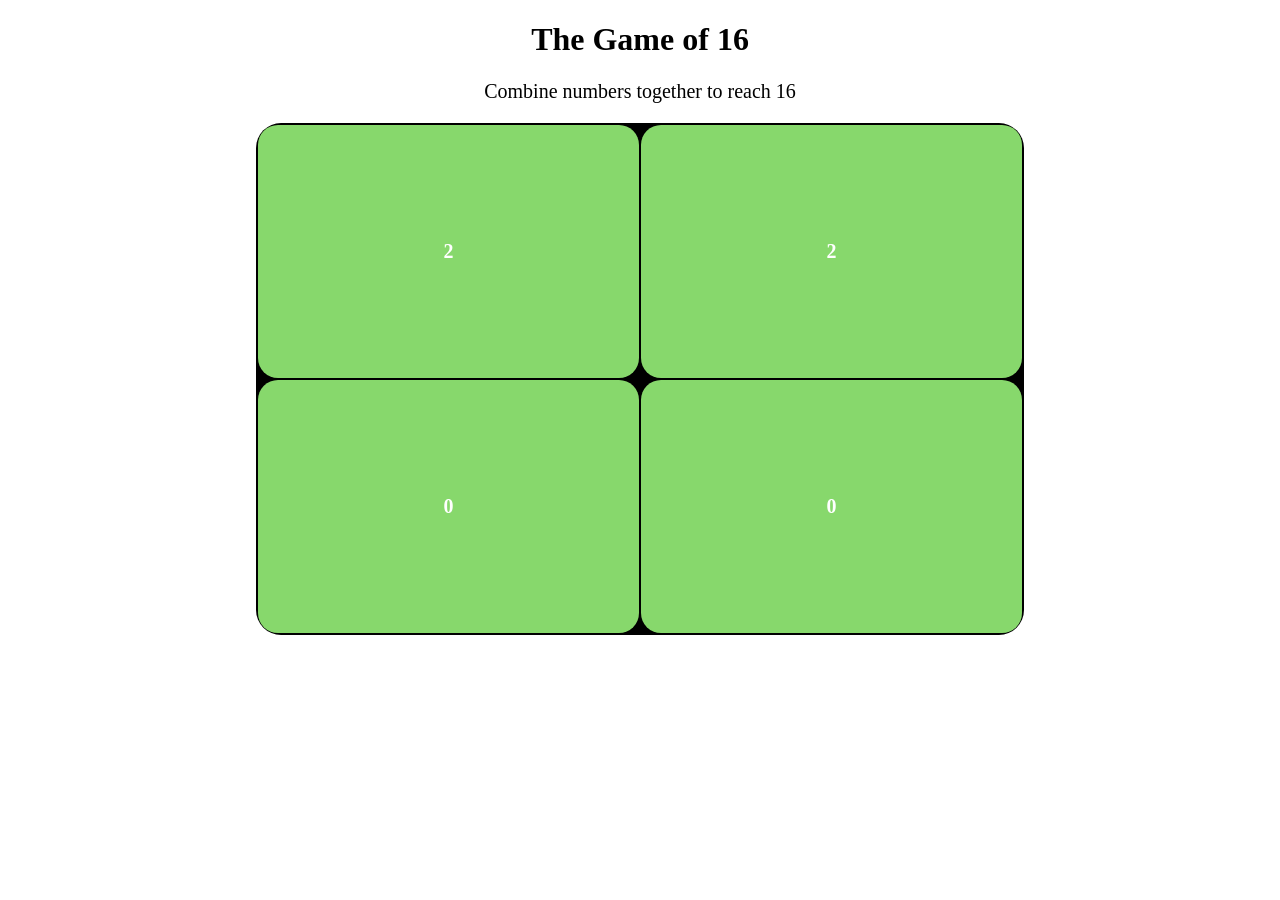
<file: index.html>
<!DOCTYPE html>
<html lang="en">
<head>
    <meta charset="UTF-8">
    <meta name="viewport" content="width=device-width, initial-scale=1.0">
    <meta http-equiv="X-UA-Compatible" content="ie=edge">
    <link rel="stylesheet" type="text/css" href=main.css>
    <script defer src="main.js"></script>
    <title>32 Game-Cross</title>
</head>
<body>
<h1>The Game of 16</h1>
<p class="Instructions">Combine numbers together to reach 16
<strong></strong></p>




<table class="tile-container">
    <table class="tile-row">
    <tr>
        <th class= newTile id= R0C0></th>
        <th class= newTile id= R0C1></th>
    
    </tr>
    <tr>
        <th class= newTile id= R1C0></th>
        <th class= newTile id= R1C1></th>
    
    </tr>
    
    
    <!-- <tr>
        <th class= newTile id= C1R0></th>
        <th class= newTile id= C1R1></th>
        <th class= newTile id= C1R2></th>
        <th class= newTile id= C1R3></th>

    </tr>
    
    <tr>
        <th class= newTile id= C2R0></th>
        <th class= newTile id= C2R1></th>
        <th class= newTile id= C2R2></th>
        <th class= newTile id= C2R3></th>

    </tr>
    
    <tr>
        <th class= newTile id= C3R0></th>
        <th class= newTile id= C3R1></th>
        <th class= newTile id= C3R2></th>
        <th class= newTile id= C3R3></th>

    </tr> -->
</table>

    
</body>
</html>
</file>
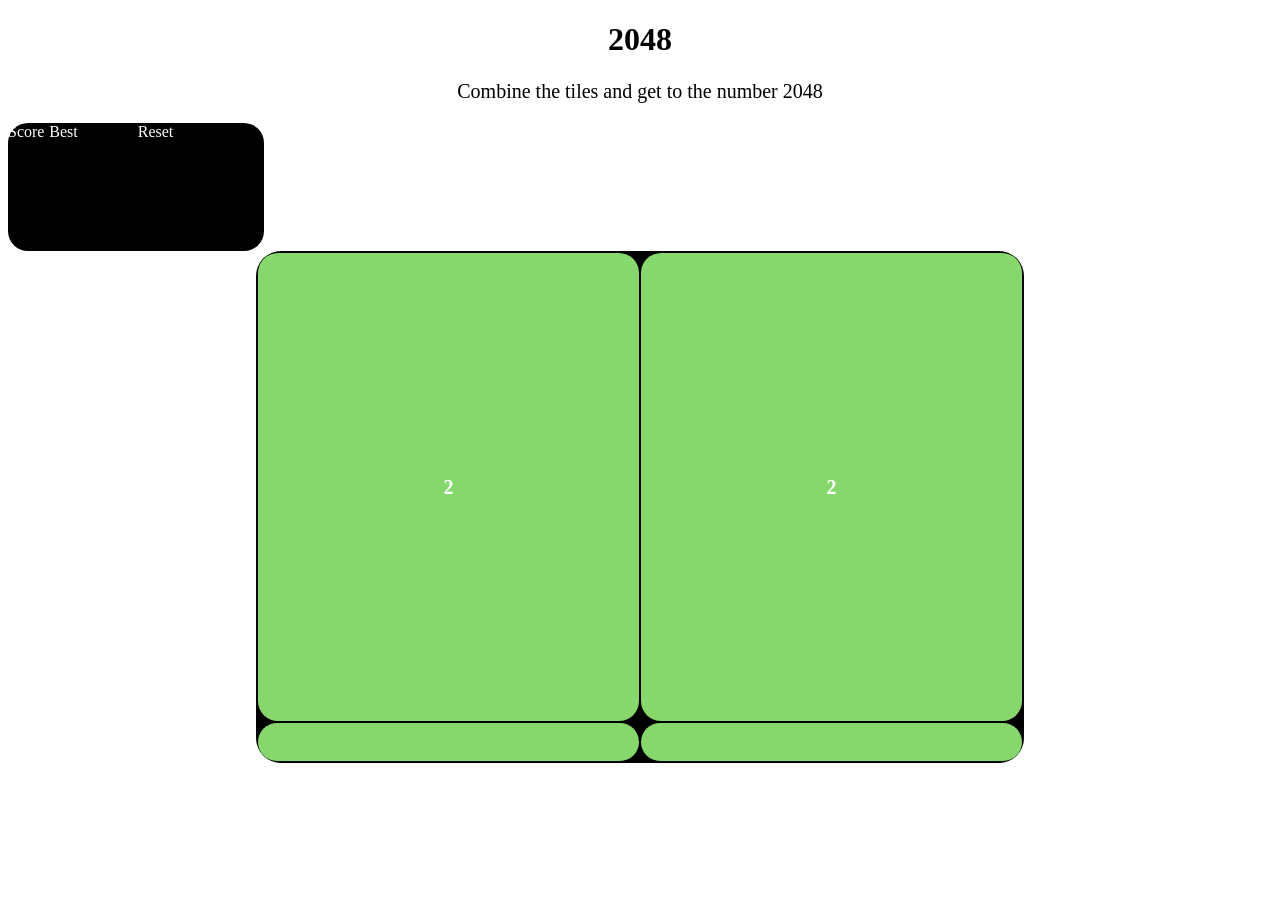
<file: Project/index.html>
<!DOCTYPE html>
<html lang="en">
<head>
    <meta charset="UTF-8">
    <meta name="viewport" content="width=device-width, initial-scale=1.0">
    <meta http-equiv="X-UA-Compatible" content="ie=edge">
    <link rel="stylesheet" type="text/css" href=main.css>
    <script defer src="main.js"></script>
    <title>2048 Game-Cross</title>
</head>
<body>
<h1>2048</h1>
<p class="Instructions">Combine the tiles and get to the number 2048
<strong></strong></p>
<div class = scoreTypes>
    <div id ="Score">Score</div>
    <div id = "Best">Best</div>
    <div id = "Reset">Reset</div>
</div>




<table class="tile-container">
    <table class="tile-row">
    <tr>
        <th class= newTile id= R0C0>2</th>
        <th class= newTile id= R0C1>2</th>
    
    </tr>
    <tr>
        <th class= newTile id= R1C0></th>
        <th class= newTile id= R1C1></th>
    
    </tr>
    
    
    <!-- <tr>
        <th class= newTile id= C1R0></th>
        <th class= newTile id= C1R1></th>
        <th class= newTile id= C1R2></th>
        <th class= newTile id= C1R3></th>

    </tr>
    
    <tr>
        <th class= newTile id= C2R0></th>
        <th class= newTile id= C2R1></th>
        <th class= newTile id= C2R2></th>
        <th class= newTile id= C2R3></th>

    </tr>
    
    <tr>
        <th class= newTile id= C3R0></th>
        <th class= newTile id= C3R1></th>
        <th class= newTile id= C3R2></th>
        <th class= newTile id= C3R3></th>

    </tr> -->
</table>

    
</body>
</html>
</file>
